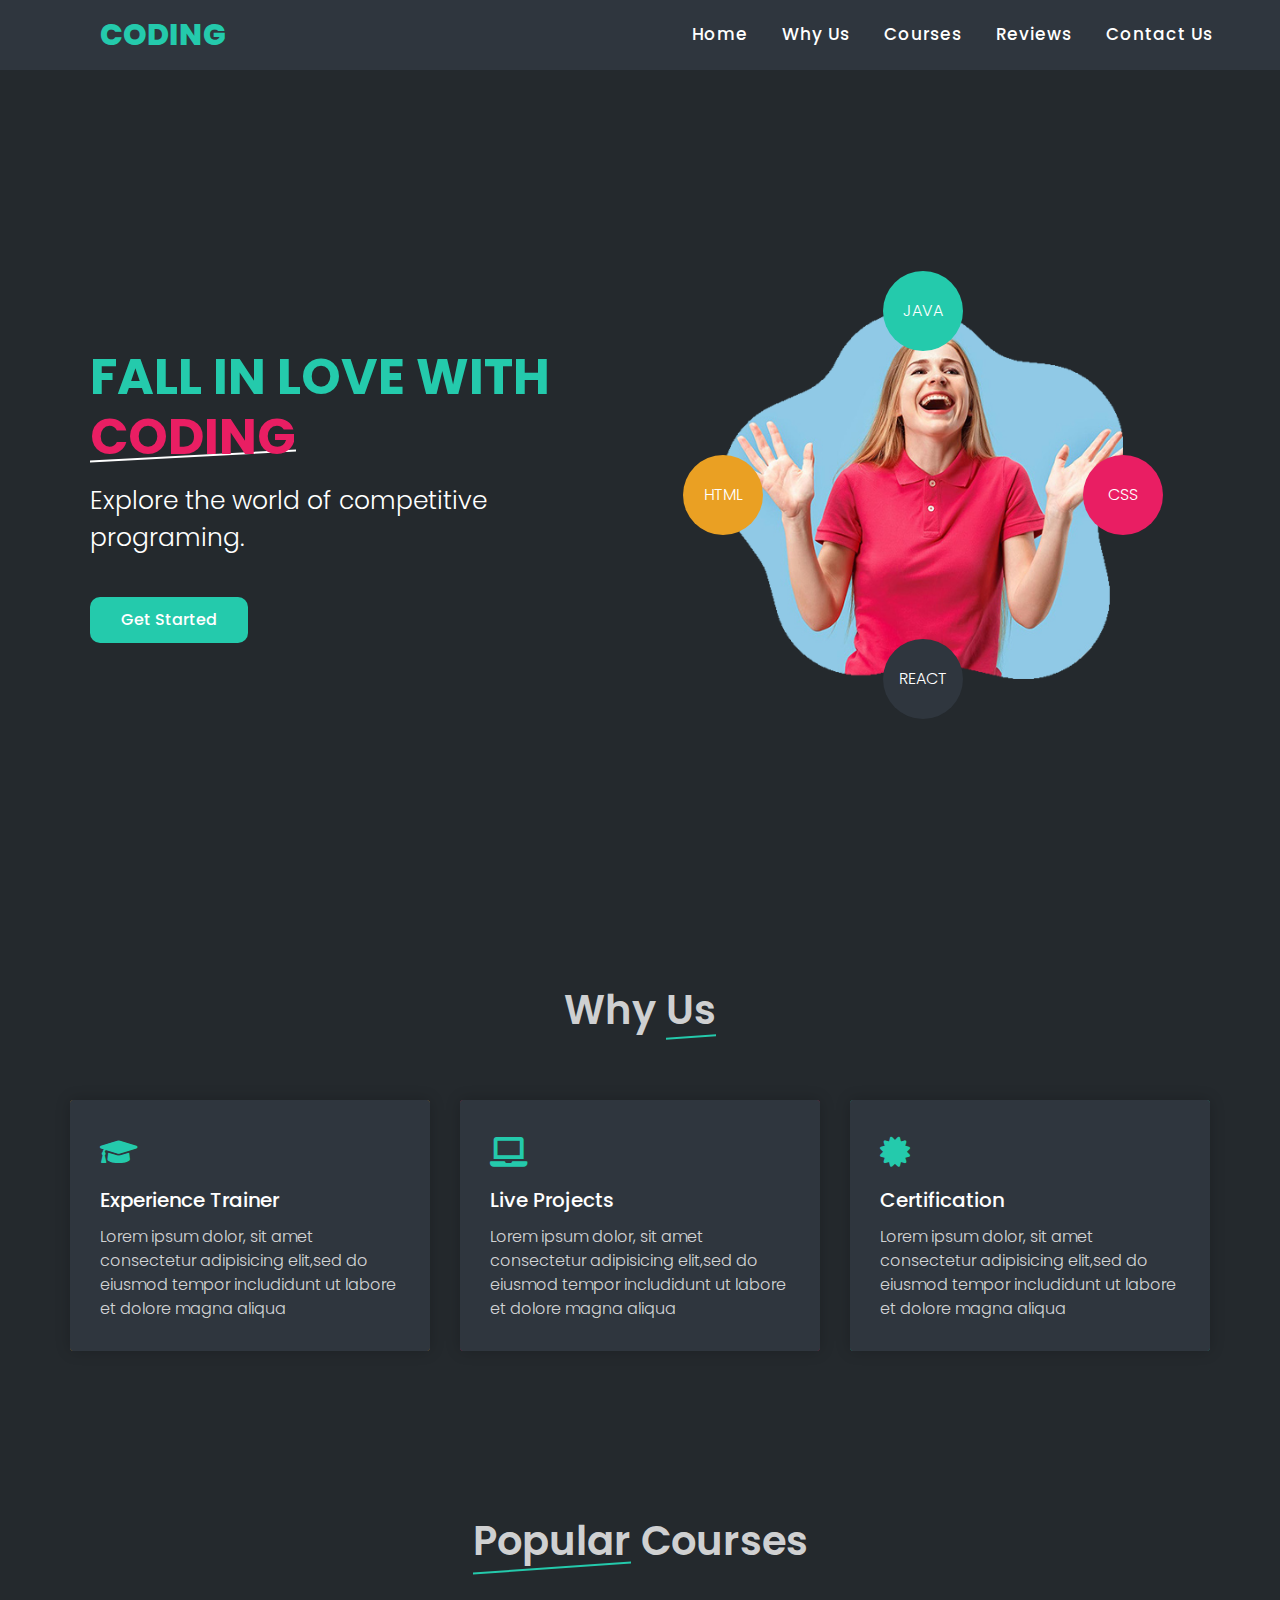
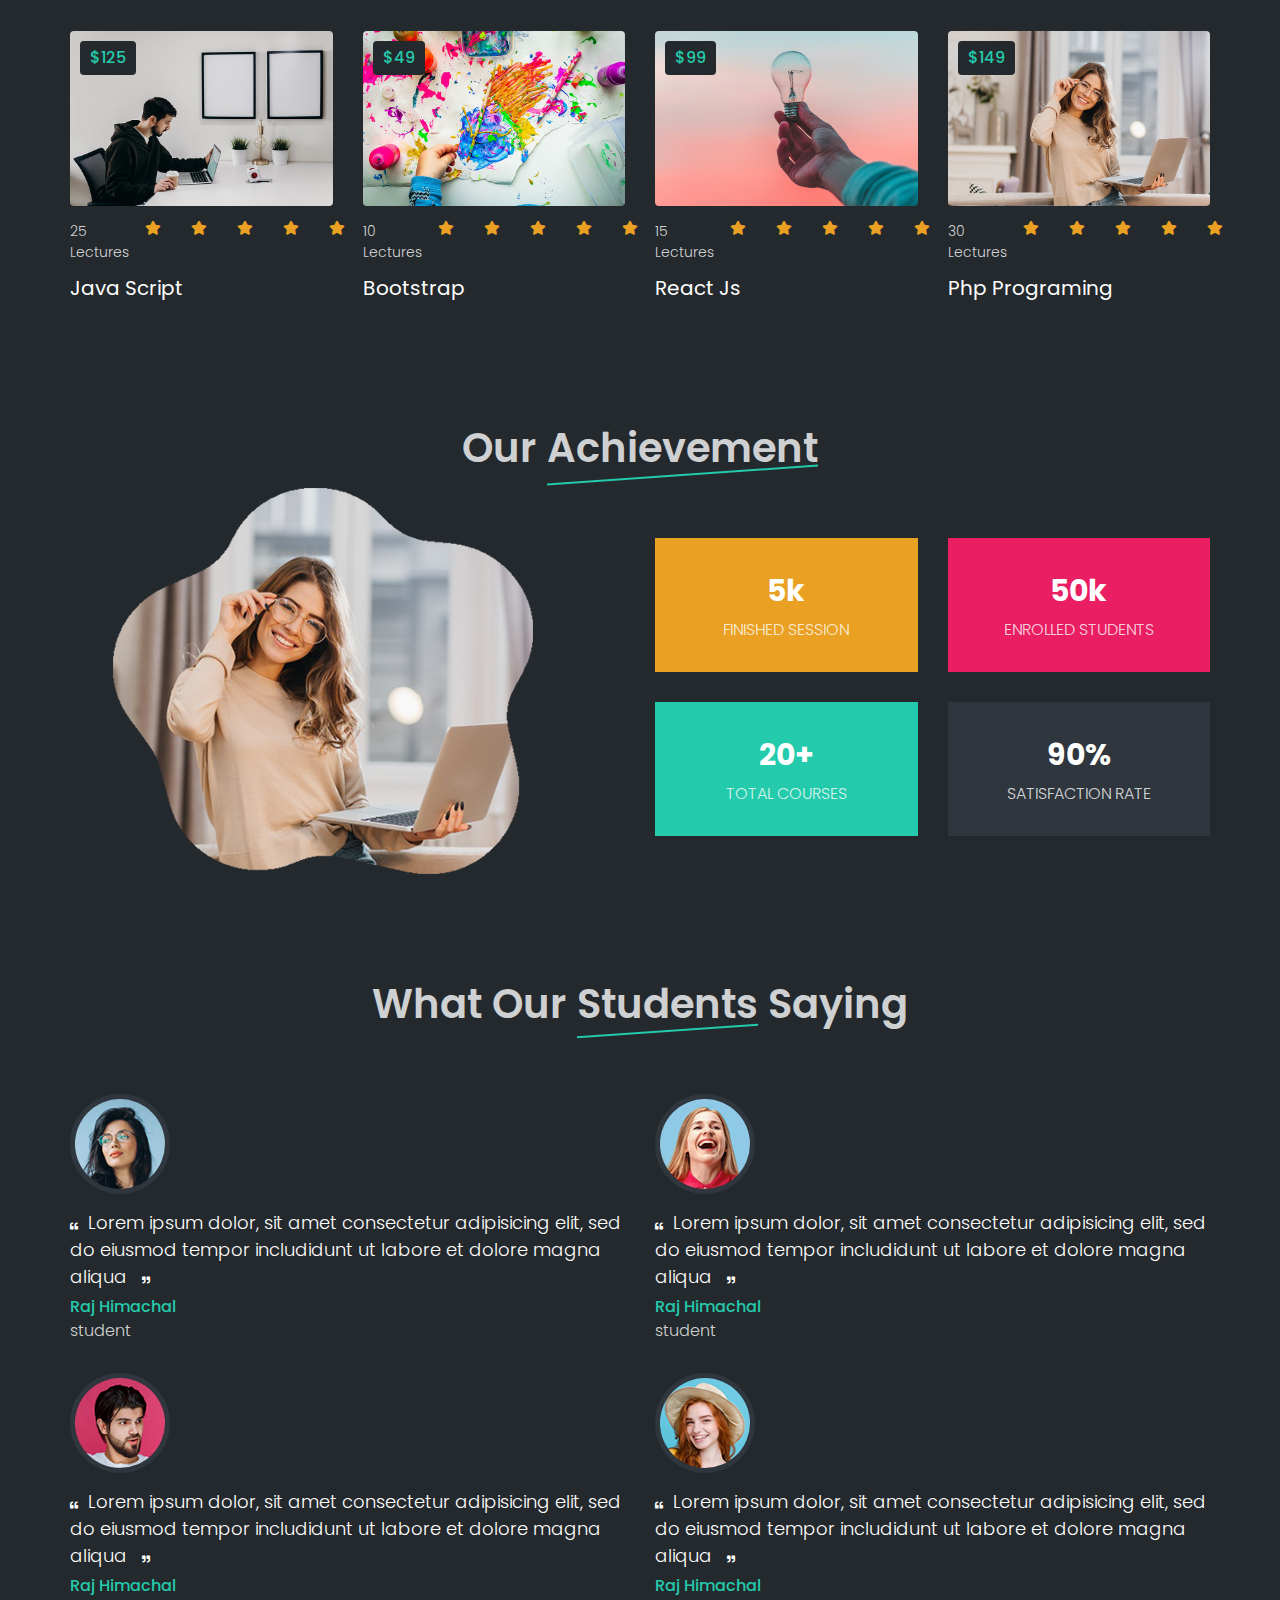
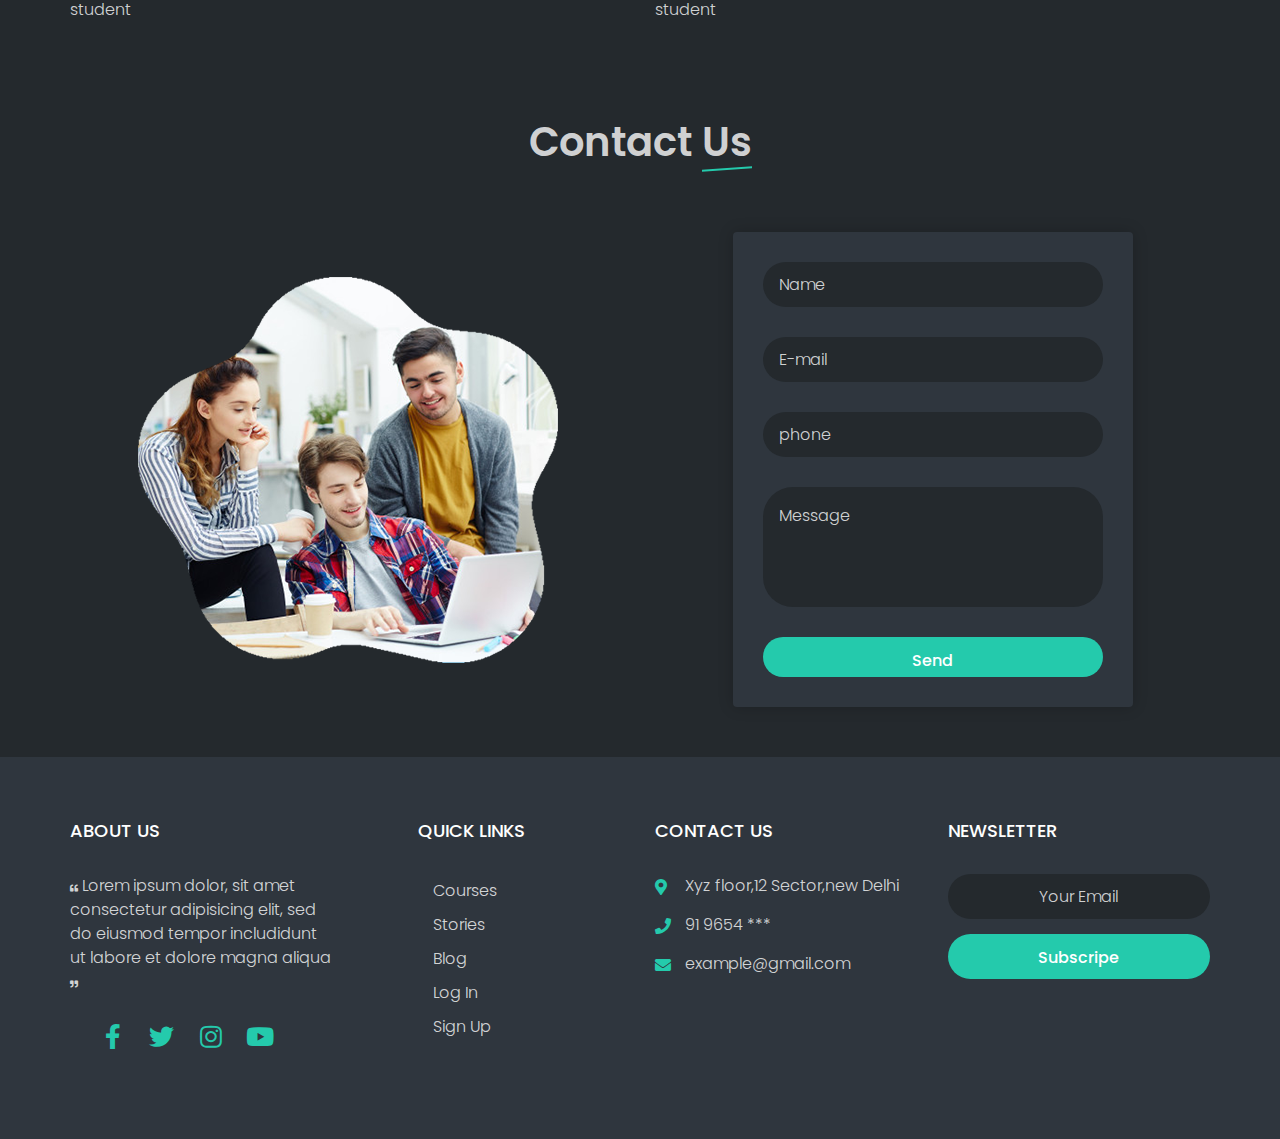
<file: index.html>
<!DOCTYPE html>
<!-- Created By CodingLab - www.codinglabweb.com -->
<html lang="en" dir="ltr">
  <head>
    <meta charset="utf-8">
   <!--------- <title>Responsive Navigation Menu</title>------>
   <link rel="stylesheet" href="font-awesome.min.css">
    <link rel="stylesheet" href="style.css">
    <link rel="stylesheet" href="https://cdnjs.cloudflare.com/ajax/libs/font-awesome/5.15.2/css/all.min.css"/>
    <meta name="viewport" content="width=device-width, initial-scale=1.0">
  </head>
  <body>
         <!-- start navbar -->
    <nav>
      <div class="logo">CODING</div>
      <input type="checkbox" id="click">
      <label for="click" class="menu-btn">
        <i class="fas fa-bars"></i>
      </label>
      <ul>
        <li><a class="active" href="#home">Home</a></li>
        <li><a href="#why-us">Why Us</a></li>
        <li><a href="#courses">Courses</a></li>
        <li><a href="#reviews">Reviews</a></li>
        <li><a href="#contact">Contact Us</a></li>
      </ul>
    </nav>
    
       <!-- end navbar -->

       <!-- home section start -->

       <section class="home-section" id="home">
        <div class="container">
            <div class="row h-100 align-items-center align-content-center">
                <div class="home-text">
                    <h1>fall in love with<br> 
                    <span>coding</span></h1>
                    <h2>Explore the world of competitive programing.</h2>
                   <a href="#courses" class="btn btn-1">get started</a>

                </div>
                <div class="home-img">
                    <div class="home-img-inner">
                        <div class="home-courses">
                            <div class="home-courses-item">html </div>
                            <div class="home-courses-item">css</div>
                            <div class="home-courses-item">java</div>
                            <div class="home-courses-item">react</div>
                
                        </div>
                        <img src="img/home-img.jpg" alt="home-img">
                    </div>

                </div>
            </div>
        </div>
       </section>

       <!-- home section end -->

       <!-- why us section start -->

       <section class="why-us-section sec-padding" id="why-us">
        <div class="container">
          <div class="row">
            <div class="section-title">
              <h2>why <span>us</span></h2>
            </div>
          </div>
          <div class="row">
            <div class="why-us-item">
              <div class="icon">
                <i class="fas fa-graduation-cap"></i>
              </div>
              <h3>experience trainer</h3>
              <p>Lorem ipsum dolor, sit amet consectetur adipisicing elit,sed do eiusmod tempor
                includidunt ut labore et dolore magna aliqua
              </p>
            </div>
            <div class="why-us-item">
              <div class="icon">
                <i class="fas fa-laptop"></i>
              </div>
              <h3>live projects</h3>
              <p>Lorem ipsum dolor, sit amet consectetur adipisicing elit,sed do eiusmod tempor
                includidunt ut labore et dolore magna aliqua
              </p>
            </div>
            <div class="why-us-item">
              <div class="icon">
                <i class="fas fa-certificate"></i>
              </div>
              <h3>certification</h3>
              <p>Lorem ipsum dolor, sit amet consectetur adipisicing elit,sed do eiusmod tempor
                includidunt ut labore et dolore magna aliqua
              </p>
            </div>
          </div>
        </div>
       </section>

       <!-- why us section end -->

       <!-- courses section start -->
       <section class="courses-section sec-padding" id="courses">
        <div class="container">
          <div class="row">
            <div class="section-title">
              <h2><span>popular</span> courses</h2>
            </div>
          </div>
          <div class="row">
            <div class="courses-item">
              <a href="#">
                <div class="courses-img">
                  <img src="img/courses/1.jpg" alt="courses-img">
                  <div class="courses-price">
                    $125
                  </div>

                </div>
                <div class="courses-info">
                  <ul>
                    <li>25 lectures</li>
                    <li>
                      <li class="fas fa-star"></li>
                      <li class="fas fa-star"></li>
                      <li class="fas fa-star"></li>
                      <li class="fas fa-star"></li>
                      <li class="fas fa-star"></li>
                    </li>
                  </ul>
                  <h3>java script </h3>

                </div>
              </a>
            </div>

            <div class="courses-item">
              <a href="#">
                <div class="courses-img">
                  <img src="img/courses/2.jpg" alt="courses-img">
                  <div class="courses-price">
                    $49
                  </div>

                </div>
                <div class="courses-info">
                  <ul>
                    <li>10 lectures</li>
                    <li>
                      <li class="fas fa-star"></li>
                      <li class="fas fa-star"></li>
                      <li class="fas fa-star"></li>
                      <li class="fas fa-star"></li>
                      <li class="fas fa-star"></li>
                    </li>
                  </ul>
                  <h3>bootstrap </h3>

                </div>
              </a>
            </div>
            <div class="courses-item">
              <a href="#">
                <div class="courses-img">
                  <img src="img/courses/3.jpg" alt="courses-img">
                  <div class="courses-price">
                    $99
                  </div>

                </div>
                <div class="courses-info">
                  <ul>
                    <li>15 lectures</li>
                    <li>
                      <li class="fas fa-star"></li>
                      <li class="fas fa-star"></li>
                      <li class="fas fa-star"></li>
                      <li class="fas fa-star"></li>
                      <li class="fas fa-star"></li>
                    </li>
                  </ul>
                  <h3>react js </h3>

                </div>
              </a>
            </div>
            <div class="courses-item">
              <a href="#">
                <div class="courses-img">
                  <img src="img/courses/4.jpg" alt="courses-img">
                  <div class="courses-price">
                    $149
                  </div>

                </div>
                <div class="courses-info">
                  <ul>
                    <li>30 lectures</li>
                    <li>
                      <li class="fas fa-star"></li>
                      <li class="fas fa-star"></li>
                      <li class="fas fa-star"></li>
                      <li class="fas fa-star"></li>
                      <li class="fas fa-star"></li>
                    </li>
                  </ul>
                  <h3>php programing </h3>

                </div>
              </a>
            </div>
          </div>
        </div>
       </section>



       <!-- courses section end -->

       <!-- fun facts section start -->

       <section class="fun-facts-section sec-paddind">
        <div class="container">
      
          <div class="row">
            <div class="section-title">
              <h2> our <span>achievement</span></h2>
            </div>
          </div>
          <div class="row">
            <div class="fun-fact-img">
              <img src="img/fun-facts-img.png" alt="fun-fact-img">
            </div>
            <div class="fun-fact-items">
              <div class="row">
                <div class="fun-facts-item">
                  <h3>5k</h3>
                  <p>finished session</p>
                </div>
                <div class="fun-facts-item">
                  <h3>50k</h3>
                  <p>enrolled students</p>
                </div>
                <div class="fun-facts-item">
                  <h3>20+</h3>
                  <p>total courses</p>
                </div>
                <div class="fun-facts-item">
                  <h3>90%</h3>
                  <p>satisfaction rate</p>
                </div>
              </div>
              
            </div>
          </div>
        
        </div>
       </section>

       <!-- fun facts section end -->

       <!-- Reviews section start -->

       <section class="rewiews-section sec-paddind" id="reviews">
        <div class="container">
          <div class="row">
            <div class="section-title">
              <h2>what our <span>students</span> saying</h2>
            </div>
          </div>
          <div class="row">
            <div class="review-item">
              <img src="img/reviews/1.jpg" alt="student-img">
              <p><i class="fas fa-quote-left"></i>Lorem ipsum dolor, sit amet consectetur adipisicing elit,
                sed do eiusmod tempor includidunt ut labore et dolore magna aliqua
                <i class="fas fa-quote-right"></i></p>
                <h3>raj himachal</h3>
                <span>student </span>
            </div>
            <div class="review-item">
              <img src="img/reviews/2.jpg" alt="student-img">
              <p><i class="fas fa-quote-left"></i>Lorem ipsum dolor, sit amet consectetur adipisicing elit,
                sed do eiusmod tempor includidunt ut labore et dolore magna aliqua
                <i class="fas fa-quote-right"></i></p>
                <h3>raj himachal</h3>
                <span>student </span>
            </div>
            <div class="review-item">
              <img src="img/reviews/3.jpg" alt="student-img">
              <p><i class="fas fa-quote-left"></i>Lorem ipsum dolor, sit amet consectetur adipisicing elit,
                sed do eiusmod tempor includidunt ut labore et dolore magna aliqua
                <i class="fas fa-quote-right"></i></p>
                <h3>raj himachal</h3>
                <span>student </span>
            </div>
            <div class="review-item">
              <img src="img/reviews/4.jpg" alt="student-img">
              <p><i class="fas fa-quote-left"></i>Lorem ipsum dolor, sit amet consectetur adipisicing elit,
                sed do eiusmod tempor includidunt ut labore et dolore magna aliqua
                <i class="fas fa-quote-right"></i></p>
                <h3>raj himachal</h3>
                <span>student </span>
            </div>
          </div>
        </div>
       </section>

       <!-- Reviews section end -->

       <!-- contact section start -->
        <section class="contact-section sec-paddind" id="contact">
          <div class="container">
            <div class="row">
              <div class="section-title">
                <h2>contact <span>us</span></h2>
              </div>
            </div>
            <div class="row">
              <div class="contact-img">
                <img src="img/contact-img.png" alt="contact-img">
              </div>
              <div class="contact-form">
                <form action="">
                  <div class="input-group">
                    <input type="text" placeholder="Name" class="form-control">
                  </div>
                  <div class="input-group">
                    <input type="email" placeholder="E-mail" class="form-control">
                  </div>
                  <div class="input-group">
                    <input type="text" placeholder="phone" class="form-control">
                  </div>
                  <div class="input-group">
                  <textarea placeholder="Message" class="form-control"></textarea>
                </div>
                <button type="submit" class="btn btn-1">send</button>
                </form>
              </div>
            </div>
          </div>
        </section>

       <!-- contact section end -->

       <!-- footer start -->
     <footer class="footer">
      <div class="container">
        <div class="row">
          <div class="footer-item footer-about">
            <h2>about us</h2>
            <p><i class="fas fa-quote-left"></i> Lorem ipsum dolor, sit amet consectetur adipisicing elit,
               sed do eiusmod tempor includidunt ut labore et dolore magna aliqua <i class="fas fa-quote-right"></i></p>
               <div class="social-links">
                <a href="#"><i class="fab fa-facebook-f"></i></a>
                <a href="#"><i class="fab fa-twitter"></i></a>
                <a href="#"><i class="fab fa-instagram"></i></a>
                <a href="#"><i class="fab fa-youtube"></i></a>
               </div>
          </div>
          <div class="footer-item footer-quick-links">
            <h2>quick links</h2>
            <ul>
              <li><a href="#">courses</a></li>
              <li><a href="#">stories</a></li>
              <li><a href="#">blog</a></li>
              <li><a href="#">log in</a></li>
              <li><a href="#">sign up</a></li>
            </ul>
          </div>
          <div class="footer-item footer-contact">
            <h2>contact us</h2>
            <p><i class="fas fa-map-marker-alt"></i> Xyz floor,12 Sector,new Delhi </p>
            <p><i class="fas fa-phone"></i>91 9654 ***</p>
            <p><i class="fas fa-envelope"></i>example@gmail.com</p>
          </div>
          <div class="footer-item footer-newsletter">
            <h2>newsletter</h2>
            <form action="">
              <div class="input-group">
                <input type="text" placeholder="Your Email" class="form-control">
              </div>
              <button type="submit" class="btn btn-1">subscripe</button>
            </form>
          </div>
        </div>
      </div>
     </footer>   
        

       <!-- footer end -->



  </body>
</html>
</file>
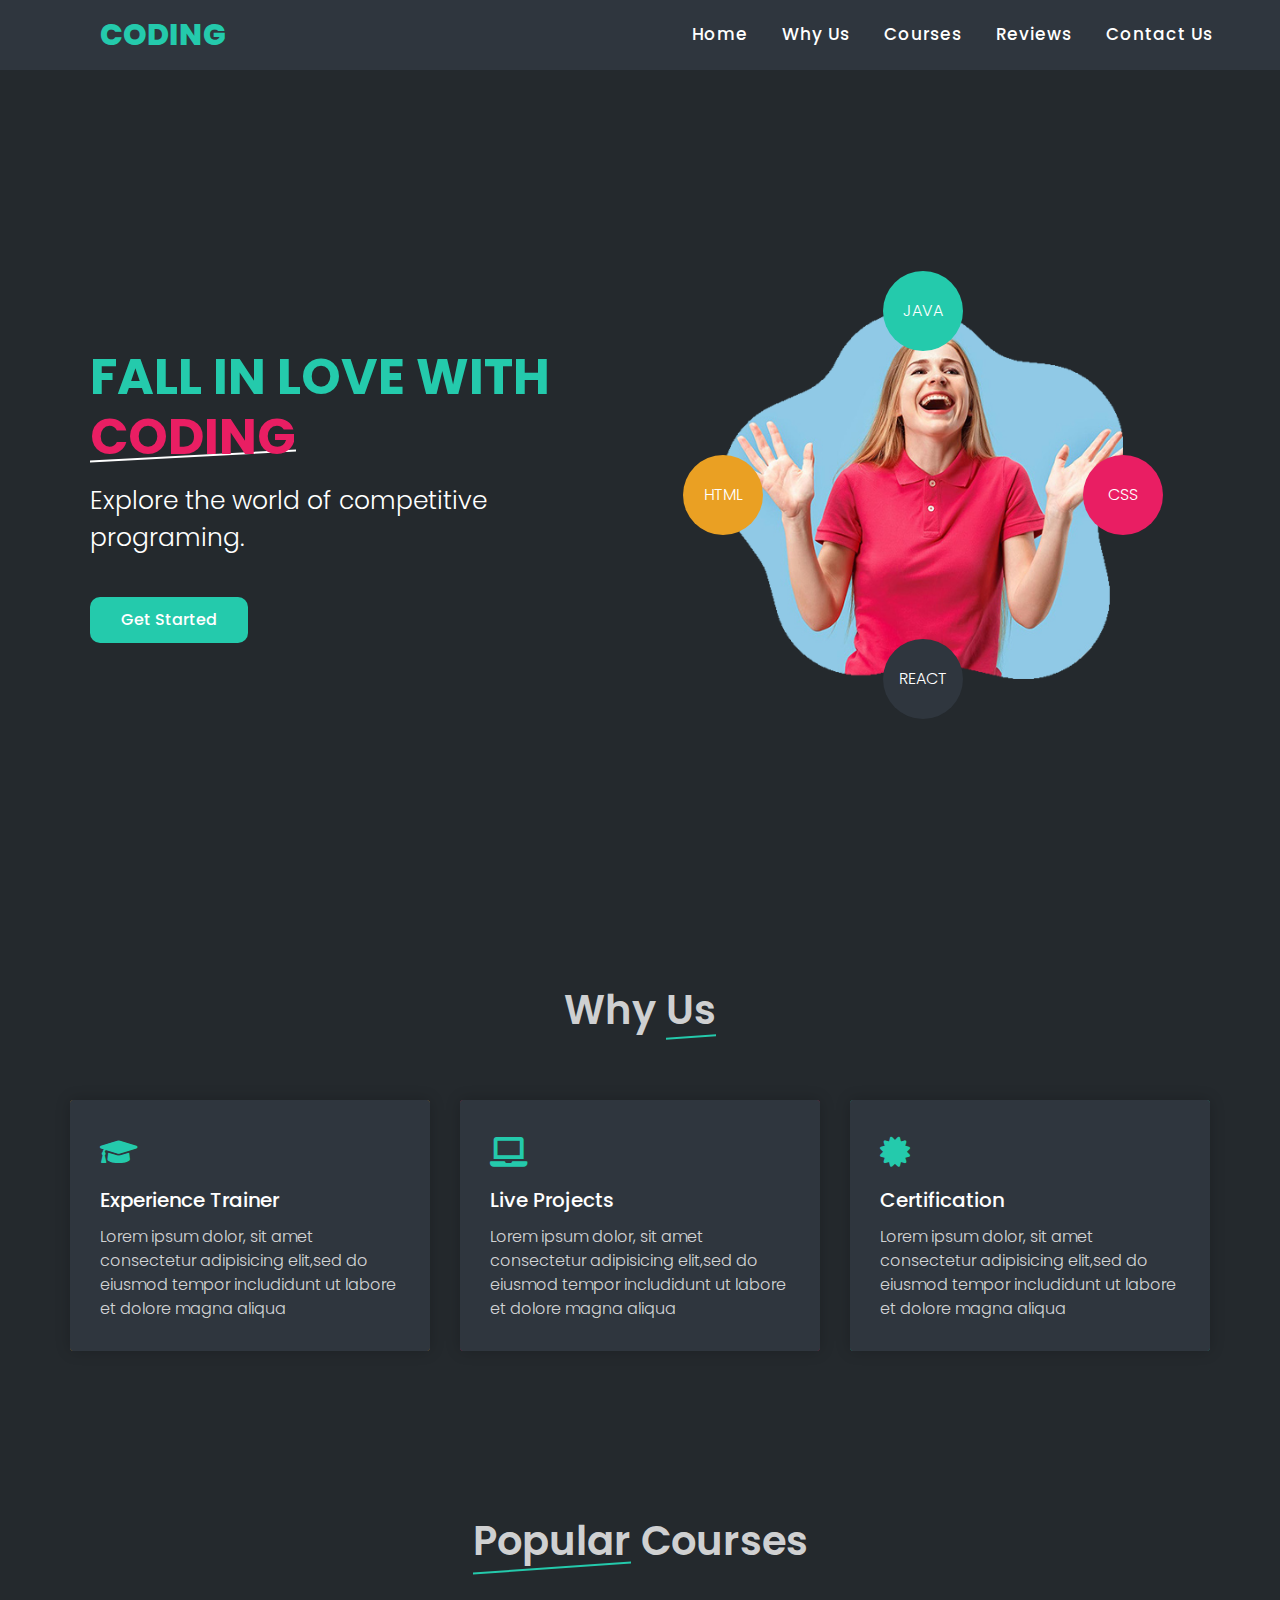
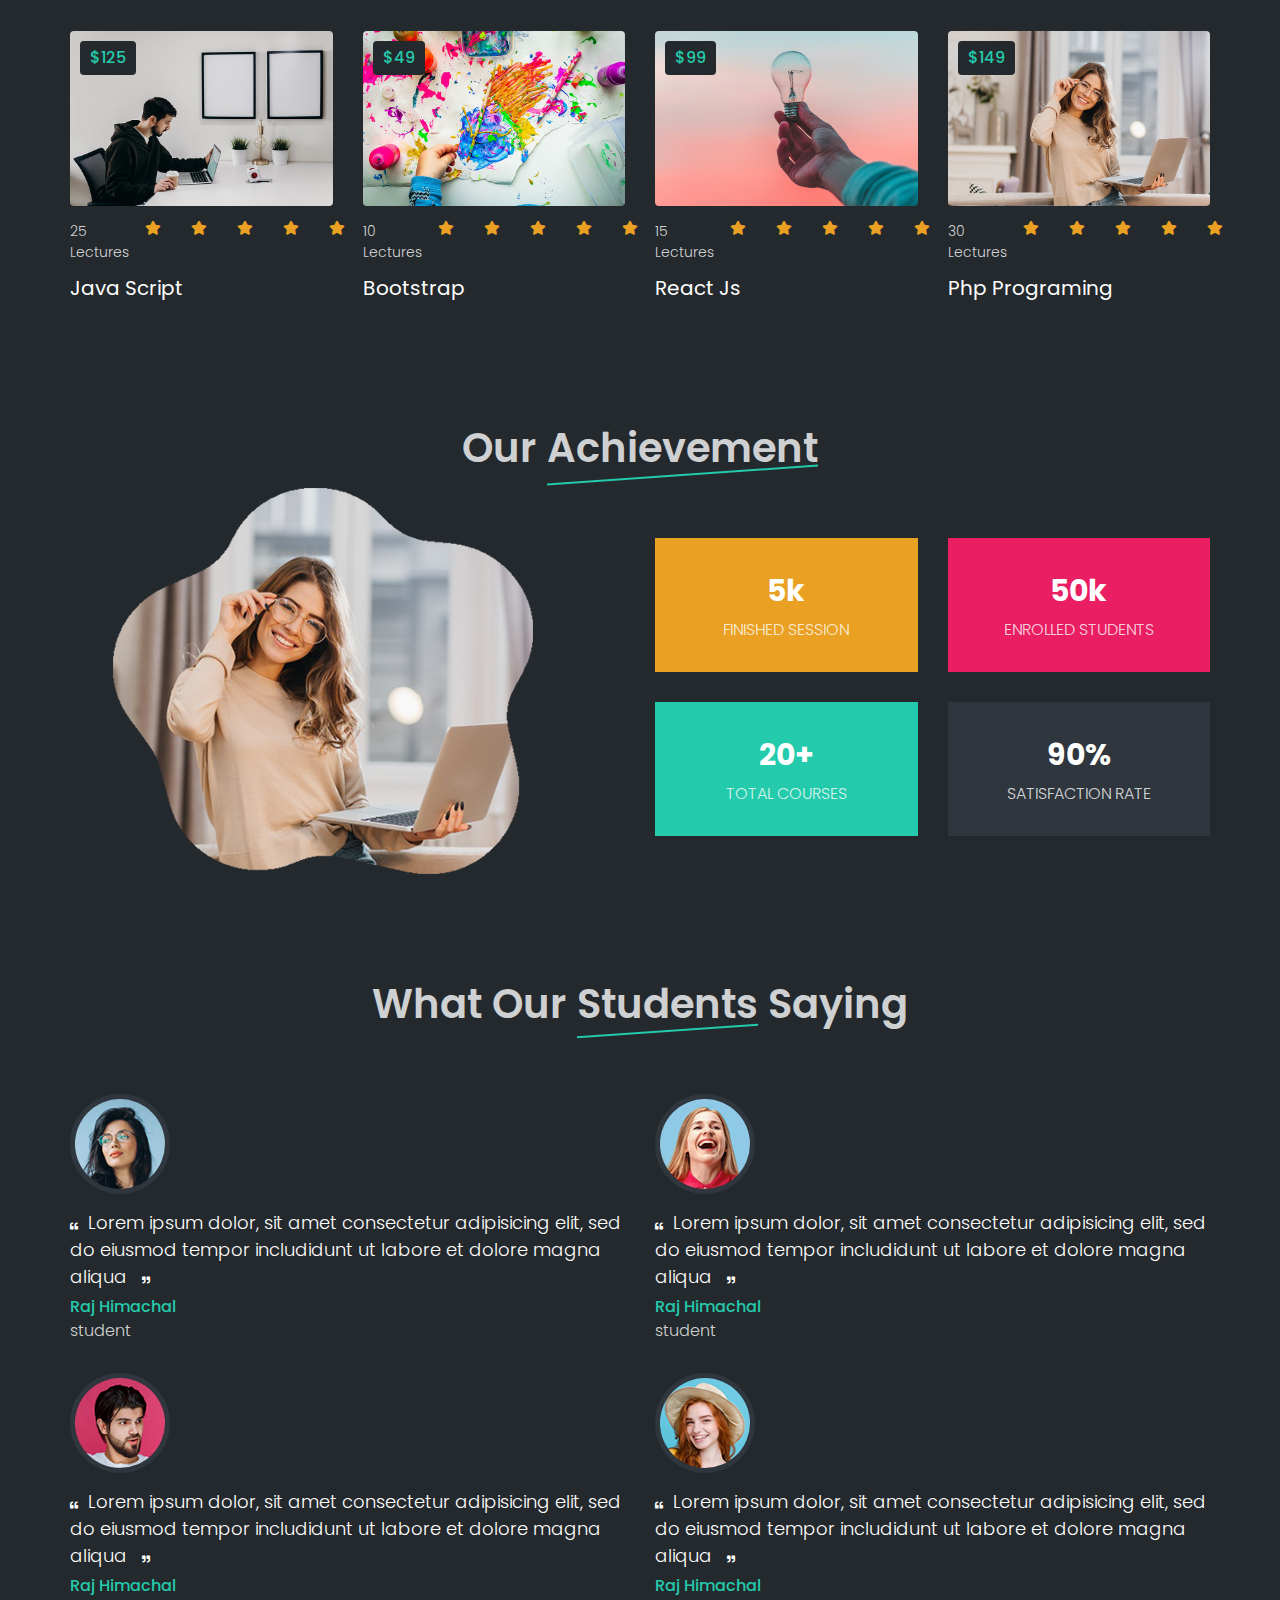
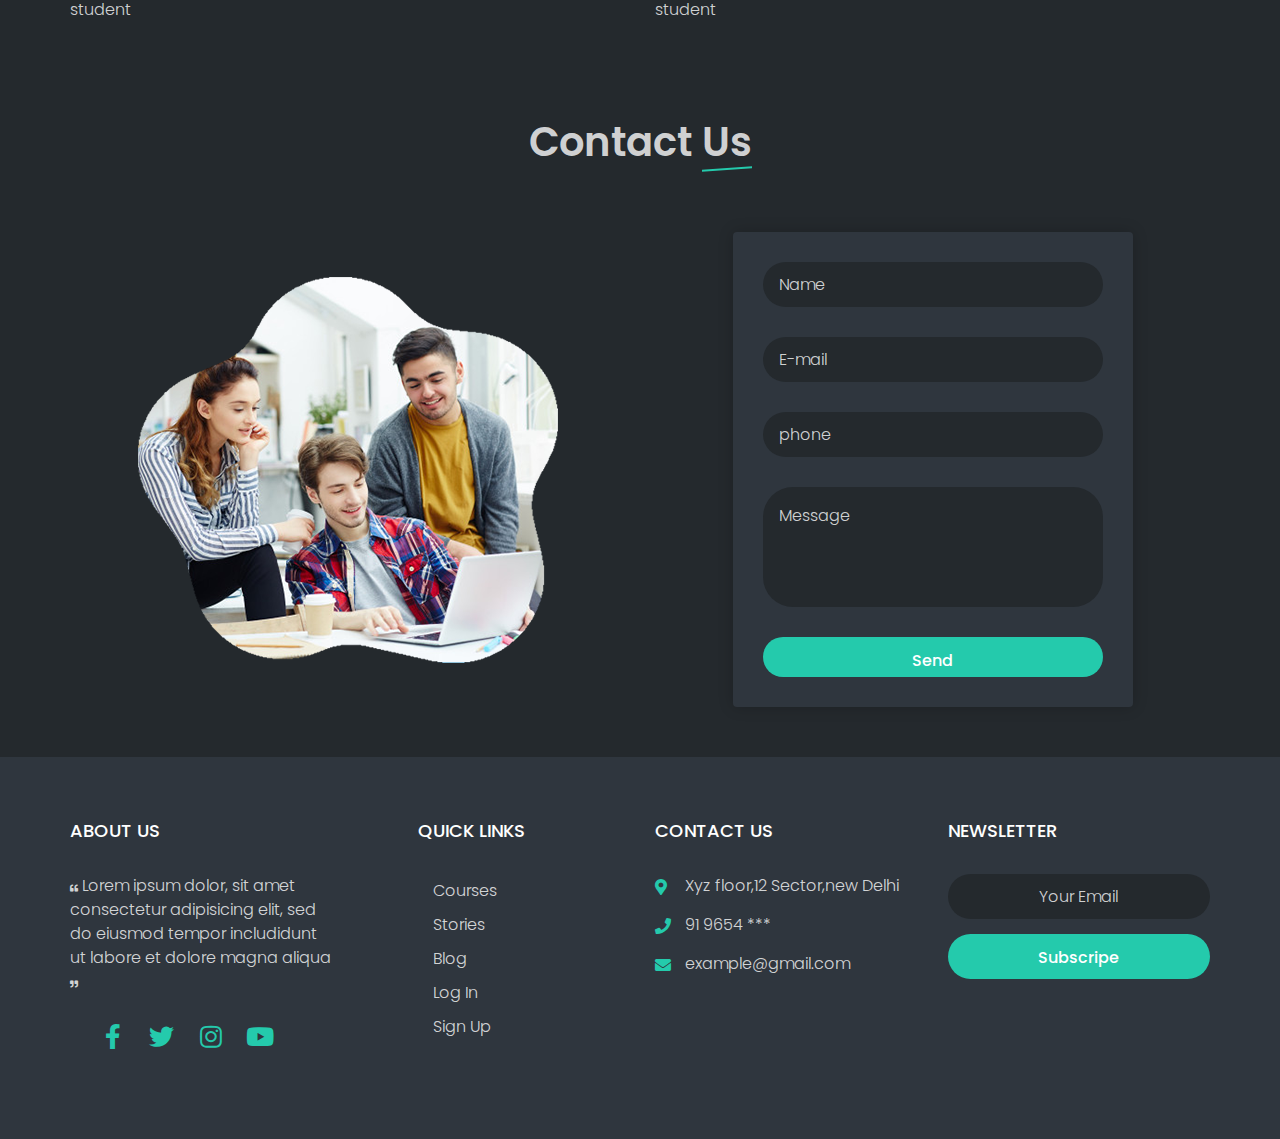
<file: name.html>
<!DOCTYPE html>
<!-- Created By CodingLab - www.codinglabweb.com -->
<html lang="en" dir="ltr">
  <head>
    <meta charset="utf-8">
   <!--------- <title>Responsive Navigation Menu</title>------>
   <link rel="stylesheet" href="font-awesome.min.css">
    <link rel="stylesheet" href="name.css">
    <link rel="stylesheet" href="https://cdnjs.cloudflare.com/ajax/libs/font-awesome/5.15.2/css/all.min.css"/>
    <meta name="viewport" content="width=device-width, initial-scale=1.0">
  </head>
  <body>
         <!-- start navbar -->
    <nav>
      <div class="logo">CODING</div>
      <input type="checkbox" id="click">
      <label for="click" class="menu-btn">
        <i class="fas fa-bars"></i>
      </label>
      <ul>
        <li><a class="active" href="#home">Home</a></li>
        <li><a href="#why-us">Why Us</a></li>
        <li><a href="#courses">Courses</a></li>
        <li><a href="#reviews">Reviews</a></li>
        <li><a href="#contact">Contact Us</a></li>
      </ul>
    </nav>
    
       <!-- end navbar -->

       <!-- home section start -->

       <section class="home-section" id="home">
        <div class="container">
            <div class="row h-100 align-items-center align-content-center">
                <div class="home-text">
                    <h1>fall in love with<br> 
                    <span>coding</span></h1>
                    <h2>Explore the world of competitive programing.</h2>
                   <a href="#courses" class="btn btn-1">get started</a>

                </div>
                <div class="home-img">
                    <div class="home-img-inner">
                        <div class="home-courses">
                            <div class="home-courses-item">html </div>
                            <div class="home-courses-item">css</div>
                            <div class="home-courses-item">java</div>
                            <div class="home-courses-item">react</div>
                
                        </div>
                        <img src="img/home-img.jpg" alt="home-img">
                    </div>

                </div>
            </div>
        </div>
       </section>

       <!-- home section end -->

       <!-- why us section start -->

       <section class="why-us-section sec-padding" id="why-us">
        <div class="container">
          <div class="row">
            <div class="section-title">
              <h2>why <span>us</span></h2>
            </div>
          </div>
          <div class="row">
            <div class="why-us-item">
              <div class="icon">
                <i class="fas fa-graduation-cap"></i>
              </div>
              <h3>experience trainer</h3>
              <p>Lorem ipsum dolor, sit amet consectetur adipisicing elit,sed do eiusmod tempor
                includidunt ut labore et dolore magna aliqua
              </p>
            </div>
            <div class="why-us-item">
              <div class="icon">
                <i class="fas fa-laptop"></i>
              </div>
              <h3>live projects</h3>
              <p>Lorem ipsum dolor, sit amet consectetur adipisicing elit,sed do eiusmod tempor
                includidunt ut labore et dolore magna aliqua
              </p>
            </div>
            <div class="why-us-item">
              <div class="icon">
                <i class="fas fa-certificate"></i>
              </div>
              <h3>certification</h3>
              <p>Lorem ipsum dolor, sit amet consectetur adipisicing elit,sed do eiusmod tempor
                includidunt ut labore et dolore magna aliqua
              </p>
            </div>
          </div>
        </div>
       </section>

       <!-- why us section end -->

       <!-- courses section start -->
       <section class="courses-section sec-padding" id="courses">
        <div class="container">
          <div class="row">
            <div class="section-title">
              <h2><span>popular</span> courses</h2>
            </div>
          </div>
          <div class="row">
            <div class="courses-item">
              <a href="#">
                <div class="courses-img">
                  <img src="img/courses/1.jpg" alt="courses-img">
                  <div class="courses-price">
                    $125
                  </div>

                </div>
                <div class="courses-info">
                  <ul>
                    <li>25 lectures</li>
                    <li>
                      <li class="fas fa-star"></li>
                      <li class="fas fa-star"></li>
                      <li class="fas fa-star"></li>
                      <li class="fas fa-star"></li>
                      <li class="fas fa-star"></li>
                    </li>
                  </ul>
                  <h3>java script </h3>

                </div>
              </a>
            </div>

            <div class="courses-item">
              <a href="#">
                <div class="courses-img">
                  <img src="img/courses/2.jpg" alt="courses-img">
                  <div class="courses-price">
                    $49
                  </div>

                </div>
                <div class="courses-info">
                  <ul>
                    <li>10 lectures</li>
                    <li>
                      <li class="fas fa-star"></li>
                      <li class="fas fa-star"></li>
                      <li class="fas fa-star"></li>
                      <li class="fas fa-star"></li>
                      <li class="fas fa-star"></li>
                    </li>
                  </ul>
                  <h3>bootstrap </h3>

                </div>
              </a>
            </div>
            <div class="courses-item">
              <a href="#">
                <div class="courses-img">
                  <img src="img/courses/3.jpg" alt="courses-img">
                  <div class="courses-price">
                    $99
                  </div>

                </div>
                <div class="courses-info">
                  <ul>
                    <li>15 lectures</li>
                    <li>
                      <li class="fas fa-star"></li>
                      <li class="fas fa-star"></li>
                      <li class="fas fa-star"></li>
                      <li class="fas fa-star"></li>
                      <li class="fas fa-star"></li>
                    </li>
                  </ul>
                  <h3>react js </h3>

                </div>
              </a>
            </div>
            <div class="courses-item">
              <a href="#">
                <div class="courses-img">
                  <img src="img/courses/4.jpg" alt="courses-img">
                  <div class="courses-price">
                    $149
                  </div>

                </div>
                <div class="courses-info">
                  <ul>
                    <li>30 lectures</li>
                    <li>
                      <li class="fas fa-star"></li>
                      <li class="fas fa-star"></li>
                      <li class="fas fa-star"></li>
                      <li class="fas fa-star"></li>
                      <li class="fas fa-star"></li>
                    </li>
                  </ul>
                  <h3>php programing </h3>

                </div>
              </a>
            </div>
          </div>
        </div>
       </section>



       <!-- courses section end -->

       <!-- fun facts section start -->

       <section class="fun-facts-section sec-paddind">
        <div class="container">
      
          <div class="row">
            <div class="section-title">
              <h2> our <span>achievement</span></h2>
            </div>
          </div>
          <div class="row">
            <div class="fun-fact-img">
              <img src="img/fun-facts-img.png" alt="fun-fact-img">
            </div>
            <div class="fun-fact-items">
              <div class="row">
                <div class="fun-facts-item">
                  <h3>5k</h3>
                  <p>finished session</p>
                </div>
                <div class="fun-facts-item">
                  <h3>50k</h3>
                  <p>enrolled students</p>
                </div>
                <div class="fun-facts-item">
                  <h3>20+</h3>
                  <p>total courses</p>
                </div>
                <div class="fun-facts-item">
                  <h3>90%</h3>
                  <p>satisfaction rate</p>
                </div>
              </div>
              
            </div>
          </div>
        
        </div>
       </section>

       <!-- fun facts section end -->

       <!-- Reviews section start -->

       <section class="rewiews-section sec-paddind" id="reviews">
        <div class="container">
          <div class="row">
            <div class="section-title">
              <h2>what our <span>students</span> saying</h2>
            </div>
          </div>
          <div class="row">
            <div class="review-item">
              <img src="img/reviews/1.jpg" alt="student-img">
              <p><i class="fas fa-quote-left"></i>Lorem ipsum dolor, sit amet consectetur adipisicing elit,
                sed do eiusmod tempor includidunt ut labore et dolore magna aliqua
                <i class="fas fa-quote-right"></i></p>
                <h3>raj himachal</h3>
                <span>student </span>
            </div>
            <div class="review-item">
              <img src="img/reviews/2.jpg" alt="student-img">
              <p><i class="fas fa-quote-left"></i>Lorem ipsum dolor, sit amet consectetur adipisicing elit,
                sed do eiusmod tempor includidunt ut labore et dolore magna aliqua
                <i class="fas fa-quote-right"></i></p>
                <h3>raj himachal</h3>
                <span>student </span>
            </div>
            <div class="review-item">
              <img src="img/reviews/3.jpg" alt="student-img">
              <p><i class="fas fa-quote-left"></i>Lorem ipsum dolor, sit amet consectetur adipisicing elit,
                sed do eiusmod tempor includidunt ut labore et dolore magna aliqua
                <i class="fas fa-quote-right"></i></p>
                <h3>raj himachal</h3>
                <span>student </span>
            </div>
            <div class="review-item">
              <img src="img/reviews/4.jpg" alt="student-img">
              <p><i class="fas fa-quote-left"></i>Lorem ipsum dolor, sit amet consectetur adipisicing elit,
                sed do eiusmod tempor includidunt ut labore et dolore magna aliqua
                <i class="fas fa-quote-right"></i></p>
                <h3>raj himachal</h3>
                <span>student </span>
            </div>
          </div>
        </div>
       </section>

       <!-- Reviews section end -->

       <!-- contact section start -->
        <section class="contact-section sec-paddind" id="contact">
          <div class="container">
            <div class="row">
              <div class="section-title">
                <h2>contact <span>us</span></h2>
              </div>
            </div>
            <div class="row">
              <div class="contact-img">
                <img src="img/contact-img.png" alt="contact-img">
              </div>
              <div class="contact-form">
                <form action="">
                  <div class="input-group">
                    <input type="text" placeholder="Name" class="form-control">
                  </div>
                  <div class="input-group">
                    <input type="email" placeholder="E-mail" class="form-control">
                  </div>
                  <div class="input-group">
                    <input type="text" placeholder="phone" class="form-control">
                  </div>
                  <div class="input-group">
                  <textarea placeholder="Message" class="form-control"></textarea>
                </div>
                <button type="submit" class="btn btn-1">send</button>
                </form>
              </div>
            </div>
          </div>
        </section>

       <!-- contact section end -->

       <!-- footer start -->
     <footer class="footer">
      <div class="container">
        <div class="row">
          <div class="footer-item footer-about">
            <h2>about us</h2>
            <p><i class="fas fa-quote-left"></i> Lorem ipsum dolor, sit amet consectetur adipisicing elit,
               sed do eiusmod tempor includidunt ut labore et dolore magna aliqua <i class="fas fa-quote-right"></i></p>
               <div class="social-links">
                <a href="#"><i class="fab fa-facebook-f"></i></a>
                <a href="#"><i class="fab fa-twitter"></i></a>
                <a href="#"><i class="fab fa-instagram"></i></a>
                <a href="#"><i class="fab fa-youtube"></i></a>
               </div>
          </div>
          <div class="footer-item footer-quick-links">
            <h2>quick links</h2>
            <ul>
              <li><a href="#">courses</a></li>
              <li><a href="#">stories</a></li>
              <li><a href="#">blog</a></li>
              <li><a href="#">log in</a></li>
              <li><a href="#">sign up</a></li>
            </ul>
          </div>
          <div class="footer-item footer-contact">
            <h2>contact us</h2>
            <p><i class="fas fa-map-marker-alt"></i> Xyz floor,12 Sector,new Delhi </p>
            <p><i class="fas fa-phone"></i>91 9654 ***</p>
            <p><i class="fas fa-envelope"></i>example@gmail.com</p>
          </div>
          <div class="footer-item footer-newsletter">
            <h2>newsletter</h2>
            <form action="">
              <div class="input-group">
                <input type="text" placeholder="Your Email" class="form-control">
              </div>
              <button type="submit" class="btn btn-1">subscripe</button>
            </form>
          </div>
        </div>
      </div>
     </footer>   
        

       <!-- footer end -->



  </body>
</html>
</file>
<file: style.css>
@import url('https://fonts.googleapis.com/css2?family=Poppins:wght@200;300;400;500;600;700&display=swap');

:root{
    --main-color:#24caac;
    --color-1:#eaa023;
    --color-2:#e91e63;
    --dark-800:#24292d;               
    --dark-700:#2f363e;
    --white-900:#ffffff;
    --white-800:rgb(255,255,255,0.8);
    --shadow:0 0 15px rgb(0,0,0,0.2);
    scroll-behavior: smooth;
}
body{
    font-family: 'poppins', sans-serif;
    font-size: 16px;
    line-height: 1.5;
    font-weight: 300;
    overflow-x: hidden;
}
*{
    margin: 0;
    padding: 0;
    box-sizing: border-box;
    outline: none;
}
::before,
::after{
    box-sizing: border-box;
}
ul{
    list-style: none;
}
a{
    text-decoration: none;
}
img{
    vertical-align: middle;
    max-width: 400px;
}

.container{
    max-width: 1170px;
    margin: auto;
}
.row{
    display: flex;
    flex-wrap: wrap;
}
.justify-content-between{
    justify-content: space-between;
}
.align-items-center{
    align-items: center;
}
.align-content-center{
    align-content: center;
}
.h-100{
    min-height: 100vh;
}
.btn{
    display: inline-block;
    padding: 10px 30px;
    border-radius: 10px;
    text-transform: capitalize;
    font-weight: 500;
    border: 1px solid transparent;
    transition: all 0.3s ease;
    font-size: 16px;
    cursor: pointer;
    font-family: inherit;
}
.btn-1{
    background-color: var(--main-color);
    color: var(--white-900);
}
.btn-1:hover{
    background-color: transparent;
    border-color: var(--main-color);
    color: var(--main-color);
}
@keyframes spin01{
  0%{
    transform: rotate(0deg);
  }
  100%{
    transform: rotate(360deg);
  }
}
@keyframes zoomOutin01{
  0%,100%{
      transform: scale(1);
  }
  90%{
       transform: scale(0.9);
  }
}

.sec-padding{
  padding: 80px 0;
}
.section-title{
 
  width: 100%;
  padding: 0 15px;
  margin-bottom: 60px;
}
.section-title h2{
  text-align: center;
  text-transform: capitalize;
  font-size: 40px;
  color: var(--white-800);
  font-weight: 600;
}
.section-title h2 span{
  position: relative;
}
.section-title h2 span::after{
  content: "";
  position: absolute;
  left: 0;
  bottom: 0;
  width: 100%;
  height: 2px;
  background-color: var(--main-color);
  transform: skewY(-4deg);
}
p{
  font-size: 16px;
  color: var(--white-800);
}
.form-control{
  height: 45px;
  width: 100%;
  display: block;
  margin-bottom: 30px;
  padding: 0 15px;
  border-radius: 30px;
  background-color: var(--dark-800);
  border: 1px solid transparent;
  font-size: 16px;
  font-family: inherit;
  color: var(--white-900);
  font-weight: 300;
  transition: all 0.3s ease;
}
.form-control::placeholder{
  color: var(--white-800);
}
textarea::placeholder{
  color: var(--white-900);
}
.form-control:focus{
  border-color: var(--main-color);
}


nav{
  display: flex;
  height: 70px;
  width: 100%;
  
  background: var(--dark-700);
  align-items: center;
  justify-content: space-between;
  padding: 0 50px 0 100px;

  flex-wrap: wrap;
  z-index: 99;
  position: fixed;
  border-bottom: 1px solid var(--dark-700);

  /* background-color: var(--dark-800);
  align-items: center;
  justify-content: space-between;
  flex-wrap: wrap;
  padding: 10px 0;
  position: fixed;
  left: 0;
  top: 0;
  width: 100%;
  z-index: 99;
  border-bottom: 1px solid var(--dark-700); */
}
nav .logo{
  color: var(--main-color);
  font-size: 30px;
  font-weight: 800;
}
nav ul{
  display: flex;
  flex-wrap: wrap;
  list-style: none;
}
nav ul li{
  margin: 0 5px;
}
nav ul li a{
  color: var(--white-900);
  text-decoration: none;
  font-size: 17px;
  font-weight: 500;
  padding: 6px 12px;
  border-radius: 5px;
  letter-spacing: 1px;
  transition: all 0.3s ease;
}

nav ul li a:hover{
  color: var(--main-color);
  background: rgb(73, 72, 72);
}
nav .menu-btn i{
  color: #fff;
  font-size: 20px;
  cursor: pointer;
  display: none;
}
input[type="checkbox"]{
  display: none;
}
@media (max-width: 1000px){
  nav{
    padding: 0 40px 0 50px;
  }
}
@media (max-width: 920px) {
  nav .menu-btn i{
    display: block;
  }
  #click:checked ~ .menu-btn i:before{
    content: "\f00d";
  }
  nav ul{
    position: fixed;
    top: 70px;
    left: -100%;
    background: #111;
    height: 100vh;
    width: 100%;
    text-align: center;
    display: block;
    transition: all 0.3s ease;
  }
  #click:checked ~ ul{
    left: -65%;
  }
  nav ul li{
    width: 100%;
    margin: 40px 200px;
  }
  nav ul li a{
    width: 100%;
    margin-left: -100%;
    display: block;
    font-size: 20px;
    transition: 0.6s cubic-bezier(0.68, -0.55, 0.265, 1.55);
  }
  #click:checked ~ ul li a{
    margin-left: 0px;
  }
  nav ul li a:hover{
    background: none;
    color: var(--main-color);
   
  }
}
@media (max-width: 550px){
  #click:checked ~ ul{
    left: 0;
  }
  nav ul li {
    margin: 40px 0px;

  }
}
.content{
  position: absolute;
  top: 50%;
  left: 50%;
  transform: translate(-50%, -50%);
  text-align: center;
  z-index: -1;
  width: 100%;
  padding: 0 30px;
  color: #1b1b1b;
}
.content div{
  font-size: 40px;
  font-weight: 700;
}

/* start home section */
   
.home-section{
    background-color: var(--dark-800);
    overflow: hidden;
}
.home-section .h-100{
    padding: 120px 20px 30px;
}

.home-text,
.home-img{
    width: 50%;
    padding: 0 15px;
}
.home-text h1{
    font-size: 50px;
    color: var(--main-color);
    text-transform: uppercase;
    line-height: 1.2;
}
.home-text h1 span{
    color: var(--color-2);
    position: relative;
    z-index: 1;
}
.home-text h1 span::after{
    content: "";
    position: absolute;
    left: 0;
    width: 100%;
    height: 2px;
    background-color: var(--white-900);
    bottom: 15px;
    transform: skewY(-3deg);
    z-index: -1;
}

.home-text h2{
    font-size: 25px;
    font-weight: 300;
    color: var(--white-900);
    margin: 15px 0 40px;
}
.home-img-inner{
    max-width: 400px;
    margin: auto;
    position: relative;
}
.home-img-inner img{
    width: 100%;
    animation: zoomOutin01 5s linear infinite;
    
}
.home-courses{
   
    position: absolute;
    left: 0;
    top: 0;
    width: 100%;
    height: 100%;
    z-index: 1;
    animation: spin01 30s linear infinite;

}
.home-courses-item{

    position: absolute;
    height: 80px;
    width: 80px;
    border-radius: 50%;
    display: flex;
    align-items: center;
    justify-content: center;
    text-transform: uppercase;
    font-size: 16px;
    color: var(--white-900);
}
.home-courses-item:nth-child(1){
  left: -40px;
  top: calc(50% - 40px);
  background-color: var(--color-1);
}
.home-courses-item:nth-child(2){
  right: -40px;
  top: calc(50% - 40px);
  background-color: var(--color-2);
}
.home-courses-item:nth-child(3){
  top: -40px;
  left: calc(50% - 40px);
  background-color: var(--main-color);
}
.home-courses-item:nth-child(4){
  bottom: -40px;
  left: calc(50% - 40px);
  background-color: var(--dark-700);
}


/* end home section */

/* start why us */
 
.why-us-section{
  background-color: var(--dark-800);
  padding-bottom: 50px;
}
.why-us-item{
  width: calc((100% / 3) - 30px);
  margin: 0 15px 30px;
  padding: 30px;
  border-radius: 4px;
  overflow: hidden;
  position: relative;
  z-index: 1;
  box-shadow: var(--shadow);
}
.why-us-item::before,
.why-us-item::after{
  content: "";
  position: absolute;
  left: 0;
  top: 0;
  width: 100%;
  height: 100%;
  background-color:var(--dark-700) ;
  z-index: -1 ;
  transition: all 0.5s ease;
}
.why-us-item:hover:before{
  transform: scale(1,0);
}
.why-us-item:hover:after{
  transform: scale(0,1);
}

.why-us-item:nth-child(1){
  background-color: var(--color-1);
}
.why-us-item:nth-child(2){
  background-color: var(--color-2);
}
.why-us-item:nth-child(3){
  background-color: var(--main-color);
}
.why-us-item .icon{
  font-size: 30px;
  color: var(--main-color);
  margin: 0 0 10px;
  transition: all 0.5s ease;
}
.why-us-item:hover .icon{
  color: var(--white-900);
}
.why-us-item h3{
  color: var(--white-900);
  font-size: 20px;
  font-weight: 500;
  text-transform: capitalize;
  margin: 0 0 10px;
}


/* end why us  */

/* start courses */

.courses-section{
  background-color: var(--dark-800);
  padding-bottom: 50px;
}
.courses-item{
  width: calc(25% - 30px);
  margin: 0 15px 30px;
}
.courses-item:hover .courses-img{
  transform: scale(0.9);
  box-shadow: var(--shadow);
}
.courses-img{
  border-radius: 4px;
  overflow: hidden;
  position: relative;
  transition: all 0.5s ease;
}
.courses-item img{
  width: 100%;
}
.courses-img .courses-price{
  position: absolute;
  top: 10px;
  left: 10px;
  background-color: var(--dark-800);
  color: var(--main-color);
  font-weight: 500;
  font-size: 16px;
  padding: 5px 10px;
  border-radius: 4px;
}
.courses-info{
  padding: 15px 0;
}
.courses-info ul{
  display: flex;
  justify-content: space-between;
}
.courses-info ul li{
  color: var(--white-800);
  text-transform: capitalize;
  font-size: 14px;
}
.courses-info ul li.fa-star{
  padding: 0 15px;
  color: var(--color-1);
  /* padding: 10px;
  margin-left: 20px; */
  /* margin-left: -20px;
  margin-right: -5px; */
}
.courses-info h3{
  font-size: 20px;
  font-weight: 400;
  text-transform: capitalize;
  color: var(--white-900);
  margin: 10px 0 0;
}
/* end courses */

/* fun fact start */

.fun-facts-section{
  background-color: var(--dark-800);
  padding: 20px ;
}
.fun-fact-img{
  display: flex;
  justify-content: center;
  align-items: center;
  padding: 0 15px;
}
.fun-fact-img img{
  max-width: 420px;
  width: 100%;
  animation: zoomOutin01 5s linear infinite;
  margin-top: -50px;
  margin-left: -50px;
}
.fun-fact-img,
.fun-fact-items{
  width: 50%;
}
.fun-facts-item{
  width:calc(50% - 30px) ;
  margin: 0 15px 30px;
  padding: 30px;
  text-align: center;
  border: 4px;
  transition: all 0.5s ease;
  
}
.fun-facts-item:hover{
  transform: scale(0.9);
}
.fun-facts-item:nth-child(1){
  background-color: var(--color-1);
}
.fun-facts-item:nth-child(2){
  background-color: var(--color-2);
}
.fun-facts-item:nth-child(3){
  background-color: var(--main-color);
}
.fun-facts-item:nth-child(4){
  background-color: var(--dark-700);
}
.fun-facts-item h3{
  font-size: 30px;
  color: var(--white-900);
  text-transform: capitalize;
  margin: 0 0 5px;
}
.fun-facts-item{
  text-transform: uppercase;
  color: var(--white-900);
}

/* fun fact end */

/* reviews start */

.rewiews-section{
  background-color: var(--dark-800);
  padding-top: 80px;
 

}
.review-item{
  width: 50%;
  padding: 0 15px;
  margin-bottom: 30px;
}
.review-item img{
  max-width: 100px;
  border: 5px solid var(--dark-700);
  border-radius: 50%;
  margin-bottom: 15px;
  transition: all 0.5s ease;
}
.review-item:hover img{
  transform: translateX(30px) rotate(30deg);
  box-shadow: var(--shadow);
}
.review-item p{
  font-size: 18px;
  color: var(--white-900);
  margin: 0 0 5px;
}
.review-item p i{
  font-size: 8px;
}
.review-item p .fa-quote-left{
  margin-right: 10px;
}
.review-item p .fa-quote-right{
  margin-left: 10px;
}
.review-item h3{
  font-size: 16px;
  color: var(--main-color);
  font-weight: 500;
  margin: 0 0 0px;
  text-transform: capitalize;
}
.review-item span{
  display: block;
  font-size: 16px;color: var(--white-800);
}

/* reviews end */

/* contact start */

.contact-section{
  background-color: var(--dark-800);
  padding-top: 60px;
  padding-bottom: 50px;
}
.contact-img{
  display: flex;
  align-items: center;
  justify-content: center;
}
.contact-img img{
  max-width: 420px;
  width: 100%;
  animation: zoomOutin01 5s linear infinite;
}
.contact-img,
.contact-form{
  width: 50%;
  padding: 0 15px;
}
.contact-form form{
  width: 100%;
  max-width: 400px;
  background-color: var(--dark-700);
  padding: 30px;
  border-radius: 4px;box-shadow: var(--shadow);
  margin: auto;
}
.contact-form textarea.form-control{
  height: 120px;
  resize: none;
  padding-top: 15px;
}
.contact-form .btn{
  height: 40px;
  width: 100%;
  border-radius: 30px;
}
/* contact end */

/* footer start */

.footer{
  background-color: var(--dark-700);
  padding: 60px 0 ;
  color: var(--white-800);
}
.footer-item{
  width: 25%;
  padding: 0 15px;
}
.footer-item h2{
  color: var(--white-900);
  font-weight: 500;
  font-size: 18px;
  text-transform: uppercase;
  margin: 0 0 30px;
}
.footer-about .social-links{
  margin: 20px;
}
.footer-about .social-links a{
  display: inline-block;
  border: 1px solid transparent;
  height: 45px;
  width: 45px;
  color: var(--main-color);
  line-height: 45px;
  text-align: center;
  font-size: 25px;
  transition: all 0.5s ease;
  border-radius: 50%;
}
.footer-about .social-links a:hover{
  border-color: var(--main-color);
}
.footer-quick-links{
  padding-left: 70px;
}
.footer-quick-links ul li a{
  display: block;
  padding: 5px 15px;
  text-transform: capitalize;
  font-size: 16px;
  color: inherit;
}
.footer-quick-links ul li a:hover{
  color: var(--main-color);
  padding-bottom: 2px;
}
.footer-contact p{
  margin: 0 0 15px;
  position: relative;
  padding-left: 30px;
}
.footer-contact p i{
  position: absolute;
  left: 0;
  top: 5px;
  color: var(--main-color);
}
.footer-about p i{
  font-size: 8px;
}
.footer-newsletter .form-control{
 margin-bottom: 15px;
 text-align: center;
}
.footer-newsletter .btn{
  height: 45px;
  width: 100%;
  border-radius: 30px;
}
/* footer end */


/* responsive */

@media(max-width:991px){
 .home-text{
  font-size: 40px;
 }
 .home-text h1 span::after{
  bottom: 10px;
 }
 .home-text h2{
  font-size: 20px;
 }
 .home-text,
 .home-img{
  width: 100%;
 }
 .home-img{
  margin-top: 60px;
 }
 .courses-item,
 .why-us-item{
  width: calc(50% - 30px);
 }
 .footer-item{
  width: 50%;
 }
 .footer-item{
  margin-bottom: 30px;
 }
}
@media(max-width:767px){
  .contact-img,.contact-form,
  .fun-fact-img,.fun-fact-items,
  .home-text,
 .home-img{
  width: 100%;
 }
 .contact-form,
 .fun-fact-items{
  margin-top: 50px;
 }
  .home-text h1{
   font-size: 35px;
  }
  .home-text h1 span::after{
    bottom: 6px;
  }
  .home-text h2{
    font-size: 18px;
  }
  .section-title h2{
    font-size: 30px;
  }
  .sec-padding{
    padding: 70px 0;
  }
 
 
}
@media(max-width:575px){
  .fun-facts-item,
  .courses-item,
  .why-us-item{
    width: calc(100% - 30px);
   }
   .footer-item,
   .review-item{
    width: 100%;
   }
   .review-item{
    text-align: center;
   }

  
}
</file>
<file: name.css>
@import url('https://fonts.googleapis.com/css2?family=Poppins:wght@200;300;400;500;600;700&display=swap');

:root{
    --main-color:#24caac;
    --color-1:#eaa023;
    --color-2:#e91e63;
    --dark-800:#24292d;               
    --dark-700:#2f363e;
    --white-900:#ffffff;
    --white-800:rgb(255,255,255,0.8);
    --shadow:0 0 15px rgb(0,0,0,0.2);
    scroll-behavior: smooth;
}
body{
    font-family: 'poppins', sans-serif;
    font-size: 16px;
    line-height: 1.5;
    font-weight: 300;
    overflow-x: hidden;
}
*{
    margin: 0;
    padding: 0;
    box-sizing: border-box;
    outline: none;
}
::before,
::after{
    box-sizing: border-box;
}
ul{
    list-style: none;
}
a{
    text-decoration: none;
}
img{
    vertical-align: middle;
    max-width: 400px;
}

.container{
    max-width: 1170px;
    margin: auto;
}
.row{
    display: flex;
    flex-wrap: wrap;
}
.justify-content-between{
    justify-content: space-between;
}
.align-items-center{
    align-items: center;
}
.align-content-center{
    align-content: center;
}
.h-100{
    min-height: 100vh;
}
.btn{
    display: inline-block;
    padding: 10px 30px;
    border-radius: 10px;
    text-transform: capitalize;
    font-weight: 500;
    border: 1px solid transparent;
    transition: all 0.3s ease;
    font-size: 16px;
    cursor: pointer;
    font-family: inherit;
}
.btn-1{
    background-color: var(--main-color);
    color: var(--white-900);
}
.btn-1:hover{
    background-color: transparent;
    border-color: var(--main-color);
    color: var(--main-color);
}
@keyframes spin01{
  0%{
    transform: rotate(0deg);
  }
  100%{
    transform: rotate(360deg);
  }
}
@keyframes zoomOutin01{
  0%,100%{
      transform: scale(1);
  }
  90%{
       transform: scale(0.9);
  }
}

.sec-padding{
  padding: 80px 0;
}
.section-title{
 
  width: 100%;
  padding: 0 15px;
  margin-bottom: 60px;
}
.section-title h2{
  text-align: center;
  text-transform: capitalize;
  font-size: 40px;
  color: var(--white-800);
  font-weight: 600;
}
.section-title h2 span{
  position: relative;
}
.section-title h2 span::after{
  content: "";
  position: absolute;
  left: 0;
  bottom: 0;
  width: 100%;
  height: 2px;
  background-color: var(--main-color);
  transform: skewY(-4deg);
}
p{
  font-size: 16px;
  color: var(--white-800);
}
.form-control{
  height: 45px;
  width: 100%;
  display: block;
  margin-bottom: 30px;
  padding: 0 15px;
  border-radius: 30px;
  background-color: var(--dark-800);
  border: 1px solid transparent;
  font-size: 16px;
  font-family: inherit;
  color: var(--white-900);
  font-weight: 300;
  transition: all 0.3s ease;
}
.form-control::placeholder{
  color: var(--white-800);
}
textarea::placeholder{
  color: var(--white-900);
}
.form-control:focus{
  border-color: var(--main-color);
}


nav{
  display: flex;
  height: 70px;
  width: 100%;
  
  background: var(--dark-700);
  align-items: center;
  justify-content: space-between;
  padding: 0 50px 0 100px;

  flex-wrap: wrap;
  z-index: 99;
  position: fixed;
  border-bottom: 1px solid var(--dark-700);

  /* background-color: var(--dark-800);
  align-items: center;
  justify-content: space-between;
  flex-wrap: wrap;
  padding: 10px 0;
  position: fixed;
  left: 0;
  top: 0;
  width: 100%;
  z-index: 99;
  border-bottom: 1px solid var(--dark-700); */
}
nav .logo{
  color: var(--main-color);
  font-size: 30px;
  font-weight: 800;
}
nav ul{
  display: flex;
  flex-wrap: wrap;
  list-style: none;
}
nav ul li{
  margin: 0 5px;
}
nav ul li a{
  color: var(--white-900);
  text-decoration: none;
  font-size: 17px;
  font-weight: 500;
  padding: 6px 12px;
  border-radius: 5px;
  letter-spacing: 1px;
  transition: all 0.3s ease;
}

nav ul li a:hover{
  color: var(--main-color);
  background: rgb(73, 72, 72);
}
nav .menu-btn i{
  color: #fff;
  font-size: 20px;
  cursor: pointer;
  display: none;
}
input[type="checkbox"]{
  display: none;
}
@media (max-width: 1000px){
  nav{
    padding: 0 40px 0 50px;
  }
}
@media (max-width: 920px) {
  nav .menu-btn i{
    display: block;
  }
  #click:checked ~ .menu-btn i:before{
    content: "\f00d";
  }
  nav ul{
    position: fixed;
    top: 70px;
    left: -100%;
    background: #111;
    height: 100vh;
    width: 100%;
    text-align: center;
    display: block;
    transition: all 0.3s ease;
  }
  #click:checked ~ ul{
    left: -65%;
  }
  nav ul li{
    width: 100%;
    margin: 40px 200px;
  }
  nav ul li a{
    width: 100%;
    margin-left: -100%;
    display: block;
    font-size: 20px;
    transition: 0.6s cubic-bezier(0.68, -0.55, 0.265, 1.55);
  }
  #click:checked ~ ul li a{
    margin-left: 0px;
  }
  nav ul li a:hover{
    background: none;
    color: var(--main-color);
   
  }
}
@media (max-width: 550px){
  #click:checked ~ ul{
    left: 0;
  }
  nav ul li {
    margin: 40px 0px;

  }
}
.content{
  position: absolute;
  top: 50%;
  left: 50%;
  transform: translate(-50%, -50%);
  text-align: center;
  z-index: -1;
  width: 100%;
  padding: 0 30px;
  color: #1b1b1b;
}
.content div{
  font-size: 40px;
  font-weight: 700;
}

/* start home section */
   
.home-section{
    background-color: var(--dark-800);
    overflow: hidden;
}
.home-section .h-100{
    padding: 120px 20px 30px;
}

.home-text,
.home-img{
    width: 50%;
    padding: 0 15px;
}
.home-text h1{
    font-size: 50px;
    color: var(--main-color);
    text-transform: uppercase;
    line-height: 1.2;
}
.home-text h1 span{
    color: var(--color-2);
    position: relative;
    z-index: 1;
}
.home-text h1 span::after{
    content: "";
    position: absolute;
    left: 0;
    width: 100%;
    height: 2px;
    background-color: var(--white-900);
    bottom: 15px;
    transform: skewY(-3deg);
    z-index: -1;
}

.home-text h2{
    font-size: 25px;
    font-weight: 300;
    color: var(--white-900);
    margin: 15px 0 40px;
}
.home-img-inner{
    max-width: 400px;
    margin: auto;
    position: relative;
}
.home-img-inner img{
    width: 100%;
    animation: zoomOutin01 5s linear infinite;
    
}
.home-courses{
   
    position: absolute;
    left: 0;
    top: 0;
    width: 100%;
    height: 100%;
    z-index: 1;
    animation: spin01 30s linear infinite;

}
.home-courses-item{

    position: absolute;
    height: 80px;
    width: 80px;
    border-radius: 50%;
    display: flex;
    align-items: center;
    justify-content: center;
    text-transform: uppercase;
    font-size: 16px;
    color: var(--white-900);
}
.home-courses-item:nth-child(1){
  left: -40px;
  top: calc(50% - 40px);
  background-color: var(--color-1);
}
.home-courses-item:nth-child(2){
  right: -40px;
  top: calc(50% - 40px);
  background-color: var(--color-2);
}
.home-courses-item:nth-child(3){
  top: -40px;
  left: calc(50% - 40px);
  background-color: var(--main-color);
}
.home-courses-item:nth-child(4){
  bottom: -40px;
  left: calc(50% - 40px);
  background-color: var(--dark-700);
}


/* end home section */

/* start why us */
 
.why-us-section{
  background-color: var(--dark-800);
  padding-bottom: 50px;
}
.why-us-item{
  width: calc((100% / 3) - 30px);
  margin: 0 15px 30px;
  padding: 30px;
  border-radius: 4px;
  overflow: hidden;
  position: relative;
  z-index: 1;
  box-shadow: var(--shadow);
}
.why-us-item::before,
.why-us-item::after{
  content: "";
  position: absolute;
  left: 0;
  top: 0;
  width: 100%;
  height: 100%;
  background-color:var(--dark-700) ;
  z-index: -1 ;
  transition: all 0.5s ease;
}
.why-us-item:hover:before{
  transform: scale(1,0);
}
.why-us-item:hover:after{
  transform: scale(0,1);
}

.why-us-item:nth-child(1){
  background-color: var(--color-1);
}
.why-us-item:nth-child(2){
  background-color: var(--color-2);
}
.why-us-item:nth-child(3){
  background-color: var(--main-color);
}
.why-us-item .icon{
  font-size: 30px;
  color: var(--main-color);
  margin: 0 0 10px;
  transition: all 0.5s ease;
}
.why-us-item:hover .icon{
  color: var(--white-900);
}
.why-us-item h3{
  color: var(--white-900);
  font-size: 20px;
  font-weight: 500;
  text-transform: capitalize;
  margin: 0 0 10px;
}


/* end why us  */

/* start courses */

.courses-section{
  background-color: var(--dark-800);
  padding-bottom: 50px;
}
.courses-item{
  width: calc(25% - 30px);
  margin: 0 15px 30px;
}
.courses-item:hover .courses-img{
  transform: scale(0.9);
  box-shadow: var(--shadow);
}
.courses-img{
  border-radius: 4px;
  overflow: hidden;
  position: relative;
  transition: all 0.5s ease;
}
.courses-item img{
  width: 100%;
}
.courses-img .courses-price{
  position: absolute;
  top: 10px;
  left: 10px;
  background-color: var(--dark-800);
  color: var(--main-color);
  font-weight: 500;
  font-size: 16px;
  padding: 5px 10px;
  border-radius: 4px;
}
.courses-info{
  padding: 15px 0;
}
.courses-info ul{
  display: flex;
  justify-content: space-between;
}
.courses-info ul li{
  color: var(--white-800);
  text-transform: capitalize;
  font-size: 14px;
}
.courses-info ul li.fa-star{
  padding: 0 15px;
  color: var(--color-1);
  /* padding: 10px;
  margin-left: 20px; */
  /* margin-left: -20px;
  margin-right: -5px; */
}
.courses-info h3{
  font-size: 20px;
  font-weight: 400;
  text-transform: capitalize;
  color: var(--white-900);
  margin: 10px 0 0;
}
/* end courses */

/* fun fact start */

.fun-facts-section{
  background-color: var(--dark-800);
  padding: 20px ;
}
.fun-fact-img{
  display: flex;
  justify-content: center;
  align-items: center;
  padding: 0 15px;
}
.fun-fact-img img{
  max-width: 420px;
  width: 100%;
  animation: zoomOutin01 5s linear infinite;
  margin-top: -50px;
  margin-left: -50px;
}
.fun-fact-img,
.fun-fact-items{
  width: 50%;
}
.fun-facts-item{
  width:calc(50% - 30px) ;
  margin: 0 15px 30px;
  padding: 30px;
  text-align: center;
  border: 4px;
  transition: all 0.5s ease;
  
}
.fun-facts-item:hover{
  transform: scale(0.9);
}
.fun-facts-item:nth-child(1){
  background-color: var(--color-1);
}
.fun-facts-item:nth-child(2){
  background-color: var(--color-2);
}
.fun-facts-item:nth-child(3){
  background-color: var(--main-color);
}
.fun-facts-item:nth-child(4){
  background-color: var(--dark-700);
}
.fun-facts-item h3{
  font-size: 30px;
  color: var(--white-900);
  text-transform: capitalize;
  margin: 0 0 5px;
}
.fun-facts-item{
  text-transform: uppercase;
  color: var(--white-900);
}

/* fun fact end */

/* reviews start */

.rewiews-section{
  background-color: var(--dark-800);
  padding-top: 80px;
 

}
.review-item{
  width: 50%;
  padding: 0 15px;
  margin-bottom: 30px;
}
.review-item img{
  max-width: 100px;
  border: 5px solid var(--dark-700);
  border-radius: 50%;
  margin-bottom: 15px;
  transition: all 0.5s ease;
}
.review-item:hover img{
  transform: translateX(30px) rotate(30deg);
  box-shadow: var(--shadow);
}
.review-item p{
  font-size: 18px;
  color: var(--white-900);
  margin: 0 0 5px;
}
.review-item p i{
  font-size: 8px;
}
.review-item p .fa-quote-left{
  margin-right: 10px;
}
.review-item p .fa-quote-right{
  margin-left: 10px;
}
.review-item h3{
  font-size: 16px;
  color: var(--main-color);
  font-weight: 500;
  margin: 0 0 0px;
  text-transform: capitalize;
}
.review-item span{
  display: block;
  font-size: 16px;color: var(--white-800);
}

/* reviews end */

/* contact start */

.contact-section{
  background-color: var(--dark-800);
  padding-top: 60px;
  padding-bottom: 50px;
}
.contact-img{
  display: flex;
  align-items: center;
  justify-content: center;
}
.contact-img img{
  max-width: 420px;
  width: 100%;
  animation: zoomOutin01 5s linear infinite;
}
.contact-img,
.contact-form{
  width: 50%;
  padding: 0 15px;
}
.contact-form form{
  width: 100%;
  max-width: 400px;
  background-color: var(--dark-700);
  padding: 30px;
  border-radius: 4px;box-shadow: var(--shadow);
  margin: auto;
}
.contact-form textarea.form-control{
  height: 120px;
  resize: none;
  padding-top: 15px;
}
.contact-form .btn{
  height: 40px;
  width: 100%;
  border-radius: 30px;
}
/* contact end */

/* footer start */

.footer{
  background-color: var(--dark-700);
  padding: 60px 0 ;
  color: var(--white-800);
}
.footer-item{
  width: 25%;
  padding: 0 15px;
}
.footer-item h2{
  color: var(--white-900);
  font-weight: 500;
  font-size: 18px;
  text-transform: uppercase;
  margin: 0 0 30px;
}
.footer-about .social-links{
  margin: 20px;
}
.footer-about .social-links a{
  display: inline-block;
  border: 1px solid transparent;
  height: 45px;
  width: 45px;
  color: var(--main-color);
  line-height: 45px;
  text-align: center;
  font-size: 25px;
  transition: all 0.5s ease;
  border-radius: 50%;
}
.footer-about .social-links a:hover{
  border-color: var(--main-color);
}
.footer-quick-links{
  padding-left: 70px;
}
.footer-quick-links ul li a{
  display: block;
  padding: 5px 15px;
  text-transform: capitalize;
  font-size: 16px;
  color: inherit;
}
.footer-quick-links ul li a:hover{
  color: var(--main-color);
  padding-bottom: 2px;
}
.footer-contact p{
  margin: 0 0 15px;
  position: relative;
  padding-left: 30px;
}
.footer-contact p i{
  position: absolute;
  left: 0;
  top: 5px;
  color: var(--main-color);
}
.footer-about p i{
  font-size: 8px;
}
.footer-newsletter .form-control{
 margin-bottom: 15px;
 text-align: center;
}
.footer-newsletter .btn{
  height: 45px;
  width: 100%;
  border-radius: 30px;
}
/* footer end */


/* responsive */

@media(max-width:991px){
 .home-text{
  font-size: 40px;
 }
 .home-text h1 span::after{
  bottom: 10px;
 }
 .home-text h2{
  font-size: 20px;
 }
 .home-text,
 .home-img{
  width: 100%;
 }
 .home-img{
  margin-top: 60px;
 }
 .courses-item,
 .why-us-item{
  width: calc(50% - 30px);
 }
 .footer-item{
  width: 50%;
 }
 .footer-item{
  margin-bottom: 30px;
 }
}
@media(max-width:767px){
  .contact-img,.contact-form,
  .fun-fact-img,.fun-fact-items,
  .home-text,
 .home-img{
  width: 100%;
 }
 .contact-form,
 .fun-fact-items{
  margin-top: 50px;
 }
  .home-text h1{
   font-size: 35px;
  }
  .home-text h1 span::after{
    bottom: 6px;
  }
  .home-text h2{
    font-size: 18px;
  }
  .section-title h2{
    font-size: 30px;
  }
  .sec-padding{
    padding: 70px 0;
  }
 
 
}
@media(max-width:575px){
  .fun-facts-item,
  .courses-item,
  .why-us-item{
    width: calc(100% - 30px);
   }
   .footer-item,
   .review-item{
    width: 100%;
   }
   .review-item{
    text-align: center;
   }

  
}
</file>
